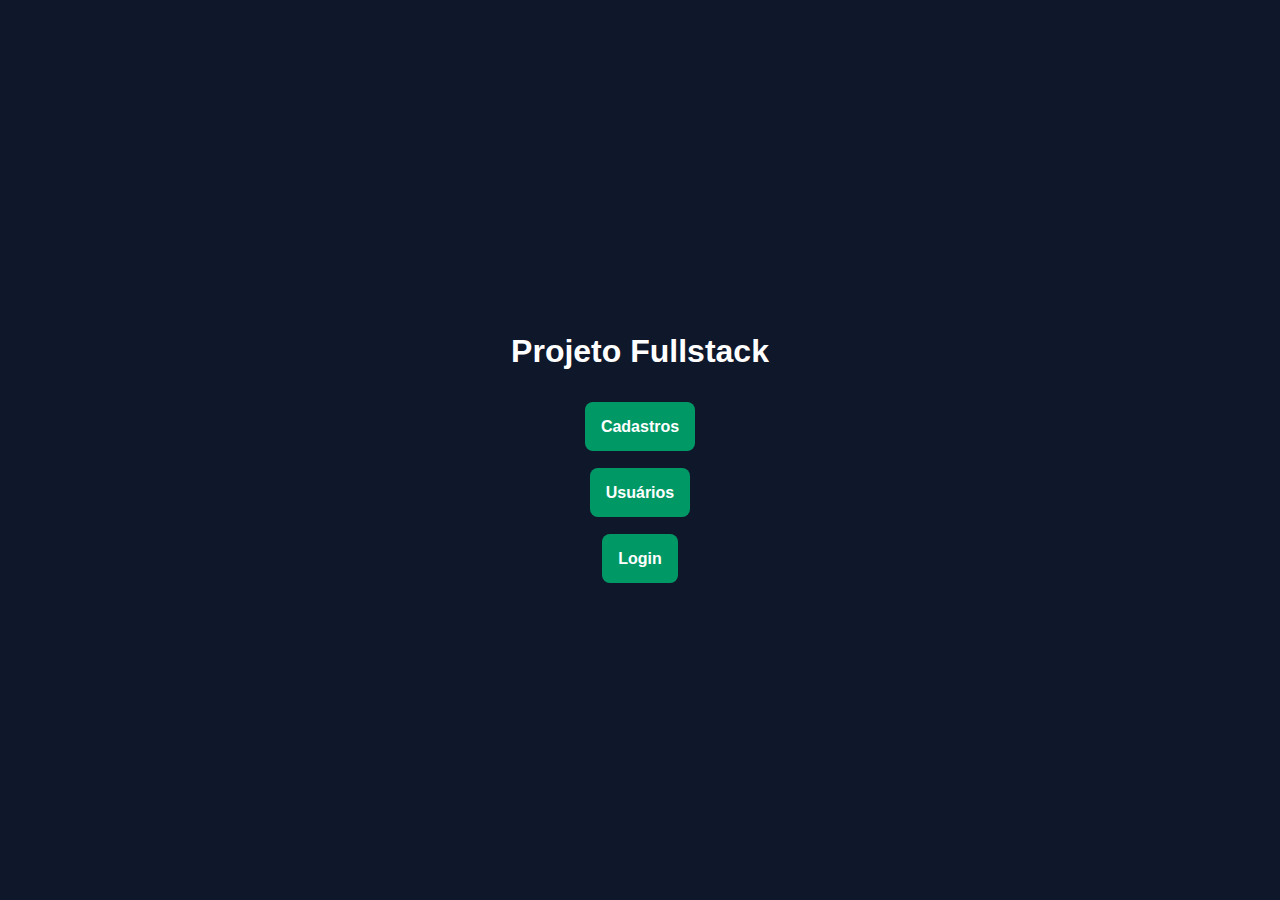
<file: index.html>
<!DOCTYPE html>
<html lang="pt-br">
<head>
    <meta charset="UTF-8">
    <meta name="viewport" content="width=device-width, initial-scale=1.0">
    <link rel="stylesheet" href="style.css">
    <script src="./script.js" defer></script>
    <title>Projeto Fullstack</title>
</head>
<body>
 <header>
       <h1>Projeto Fullstack</h1>

       <nav>
        <ul>
            <li>
                <a href="./pages/cadastro.html">Cadastros</a>
            </li>
            <li>
                <a href="./pages/usuarios.html">Usuários</a>
            </li>
        </ul>
       </nav>
 </header>
 
</body>
</html>
</file>
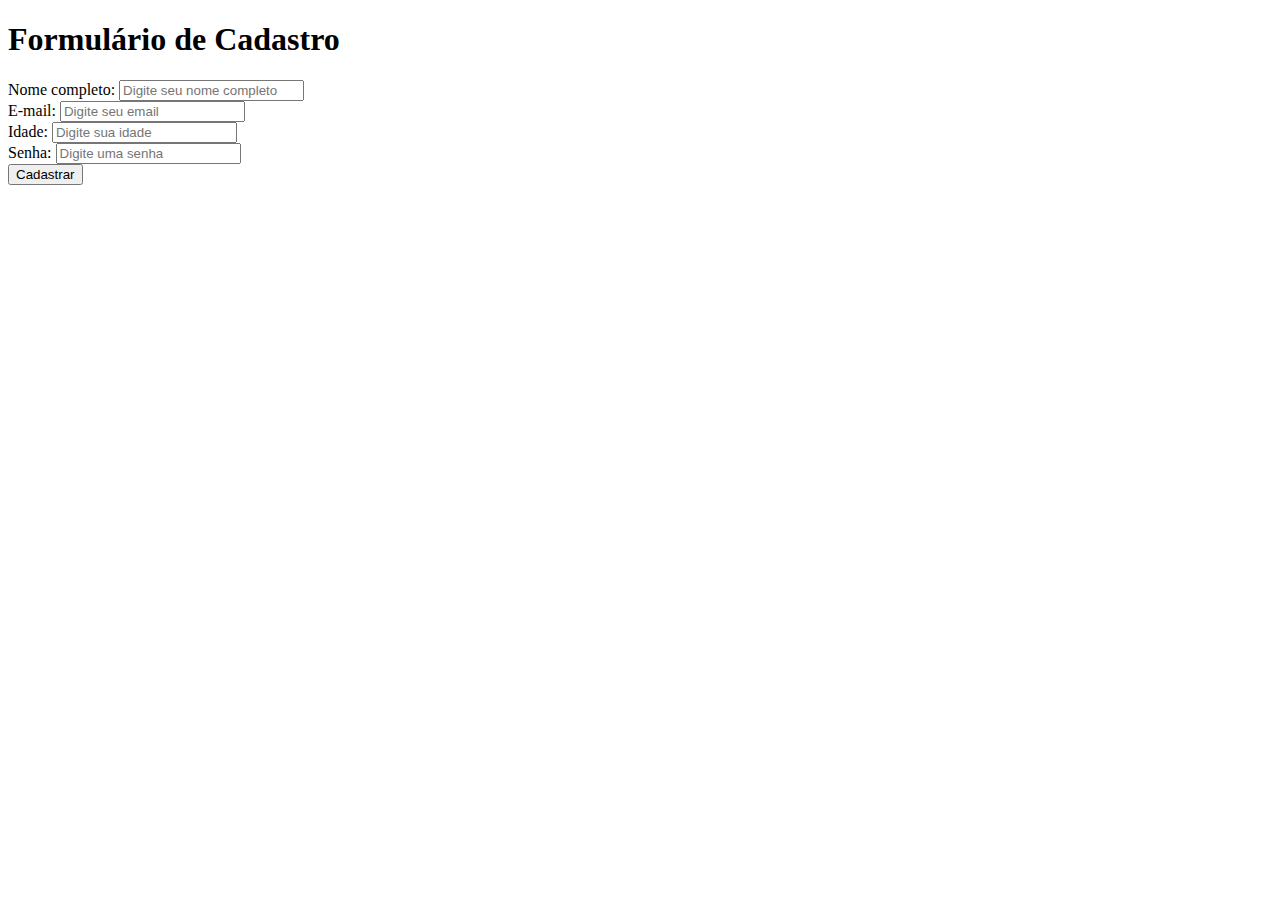
<file: pages/cadastro.html>
<!DOCTYPE html>
<html lang="en">
<head>
    <meta charset="UTF-8">
    <meta name="viewport" content="width=device-width, initial-scale=1.0">
    <script src="./cadastro.js" defer></script>
    <title>Formulário de Cadastro</title>
</head>
<body>
    <header>
        <h1>Formulário de Cadastro</h1>
    </header>
    <main>
        <form action="">
            <div>
                <label for="name">Nome completo:</label>
                <input type="text" id="name" placeholder="Digite seu nome completo">
            </div>
            <div>
                <label for="email">E-mail:</label>
                <input type="email" id="email" placeholder="Digite seu email">
            </div>
             <div>
                <label for="age">Idade:</label>
                <input type="number" id="age" placeholder="Digite sua idade">
            </div>
            <div>
                <label for="password">Senha:</label>
                <input type="password" id="password" placeholder="Digite uma senha">
            </div>

            <button>Cadastrar</button>

        </form>
    </main>
</body>
</html>
</file>
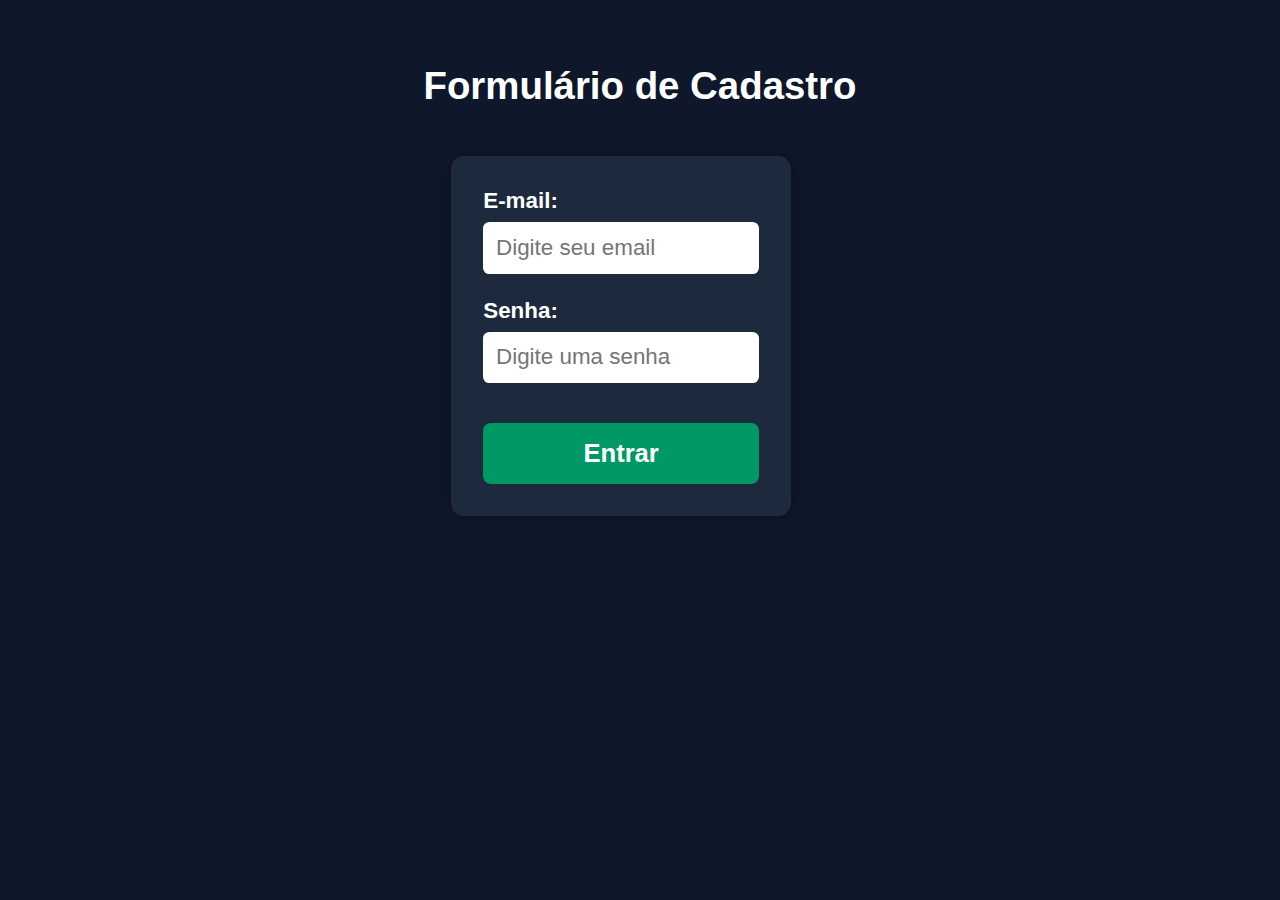
<file: pages/login.html>
<!DOCTYPE html>
<html lang="en">
<head>
    <meta charset="UTF-8">
    <meta name="viewport" content="width=device-width, initial-scale=1.0">
    <link rel="stylesheet" href="login.css">
    <script src="./login.js" defer></script>
    <title>Login</title>
</head>
<body>
    <header>
        <h1>Formulário de Cadastro</h1>
    </header>
    <main>
        <form action="">
            <div>
                <label for="email">E-mail:</label>
                <input type="email" id="email" placeholder="Digite seu email">
            </div>
            <div>
                <label for="password">Senha:</label>
                <input type="password" id="password" placeholder="Digite uma senha">
            </div>

            <button>Entrar</button>

        </form>
    </main>
</body>
</html>
</file>
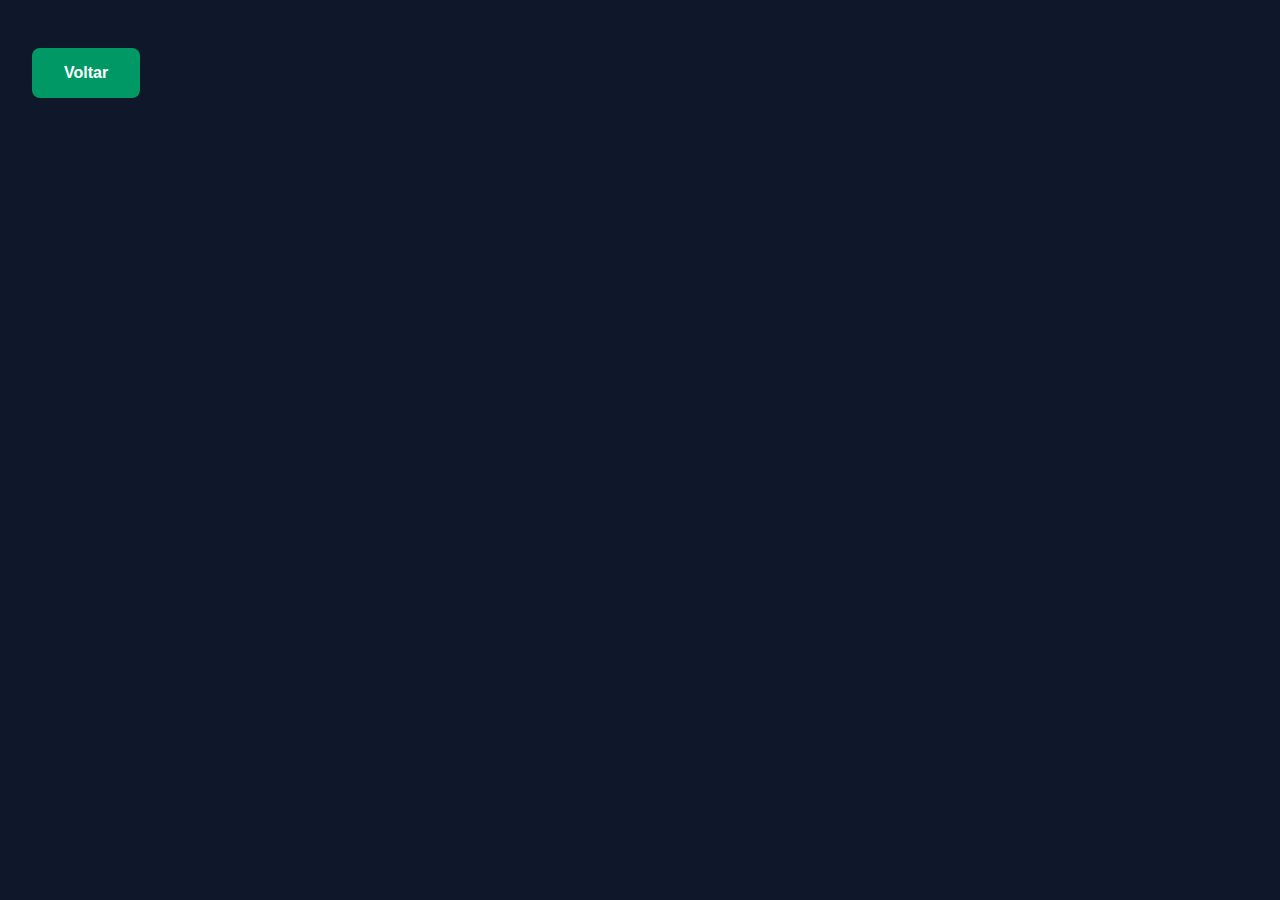
<file: pages/usuarios.html>
<!DOCTYPE html>
<html lang="en">
<head>
    <meta charset="UTF-8">
    <script src="./usuarios.js" defer></script>
    <link rel="stylesheet" href="usuarios.css">
    <meta name="viewport" content="width=device-width, initial-scale=1.0">
    <title>Usuários</title>
</head>
<body>
    <header>
        <a href="../index.html">Voltar</a>
    
    </header>

    <main></main>
</body>
</html>
</file>
<file: style.css>
* {
    margin: 0;
    padding: 0;
    box-sizing: border-box;
    font-family: 'Lucida Sans', 'Lucida Sans Regular', 'Lucida Grande', 'Lucida Sans Unicode', Geneva, Verdana, sans-serif;
}

body {
    background: oklch(20.8% 0.042 265.755);
    color: #FFF;
    height: 100svh;
    display: flex;
    align-items: center;
    justify-content: center;
    text-align: center;
}

header {
    display: flex;
    gap: 3rem;
    flex-direction: column;
}

ul {
    list-style: none;
    display: flex;
    flex-direction: column;
    gap: 3rem;
}

a, button{
    color: #fff;
    background: oklch(59.6% 0.145 163.225);
    text-decoration: none;
    font-weight: 700;
    padding: 1rem;
    border-radius: .5rem;
}

a:hover {
    background: oklch(76.5% 0.177 163.223);
    transition: .4s;
}
</file>
<file: pages/login.css>
* {
    margin: 0;
    padding: 0;
    box-sizing: border-box;
    font-family: 'Lucida Sans', 'Lucida Sans Regular', 'Lucida Grande', 'Lucida Sans Unicode', Geneva, Verdana, sans-serif;
}

body {
    background: oklch(20.8% 0.042 265.755);
    color: #fff;
    min-height: 100svh;
    display: flex;
    flex-direction: column;
    align-items: center;
    text-align: center;
    padding: 2rem;
}

header {
    margin-top: 2rem;
}

h1 {
    font-size: 2.4rem;
    margin-bottom: 1rem;
}

form {
    margin-top: 2rem;
    background: oklch(27.9% 0.041 260.031);
    padding: 2rem;
    border-radius: .8rem;
    display: flex;
    flex-direction: column;
    gap: 1.5rem;
    width: min(90%, 400px);
    box-shadow: 0 0 1rem rgba(0, 0, 0, 0.3);
}

form div {
    display: flex;
    flex-direction: column;
    align-items: flex-start;
    gap: .5rem;
}

label {
    font-weight: bold;
    font-size: 1.4rem;
}

input {
    width: 100%;
    padding: .8rem;
    border: none;
    border-radius: .4rem;
    font-size: 1.4rem;
    outline: none;
}

input:focus {
    outline: 2px solid oklch(76.5% 0.177 163.223);
    background: #f6f6f6;
    color: #000;
}

button {
    margin-top: 1rem;
    padding: 1rem;
    background: oklch(59.6% 0.145 163.225);
    color: #fff;
    border: none;
    border-radius: .5rem;
    font-size: 1.6rem;
    font-weight: 700;
    cursor: pointer;
    transition: background .4s;
}

button:hover {
    background: oklch(76.5% 0.177 163.223);
}
</file>
<file: pages/usuarios.css>
* {
    margin: 0;
    padding: 0;
    box-sizing: border-box;
    font-family: 'Lucida Sans', 'Lucida Sans Regular', 'Lucida Grande', 'Lucida Sans Unicode', Geneva, Verdana, sans-serif;
}

body {
    background: oklch(20.8% 0.042 265.755);
    color: #fff;
    min-height: 100svh;
    display: flex;
    flex-direction: column;
    align-items: center;
    justify-content: flex-start;
    text-align: center;
    padding: 2rem;
}

header {
    width: 100%;
    display: flex;
    justify-content: flex-start;
    padding: 1rem 0;
}

header a {
    color: #fff;
    background: oklch(59.6% 0.145 163.225);
    text-decoration: none;
    font-weight: 700;
    padding: 1rem 2rem;
    border-radius: .5rem;
    transition: background .4s;
}

header a:hover {
    background: oklch(76.5% 0.177 163.223);
}

/* ---- Área principal e cards ---- */
main {
    margin-top: 3rem;
    width: 100%;
    max-width: 800px;
    display: flex;
    flex-direction: column;
    align-items: center;
    gap: 2rem;
}

/* ---- Card de usuário ---- */
section {
    background: oklch(27.9% 0.041 260.031);
    width: 100%;
    padding: 2rem;
    border-radius: 1rem;
    text-align: left;
    box-shadow: 0 0 1rem rgba(0, 0, 0, 0.3);
    transition: transform 0.3s, background 0.3s;
}

section:hover {
    transform: translateY(-5px);
    background: oklch(32% 0.05 260.031);
}

section h2 {
    font-size: 1.8rem;
    margin-bottom: 1rem;
    color: oklch(90% 0.15 163.223);
}

section p {
    font-size: 1.4rem;
    line-height: 1.6;
    margin-bottom: .5rem;
}
</file>
